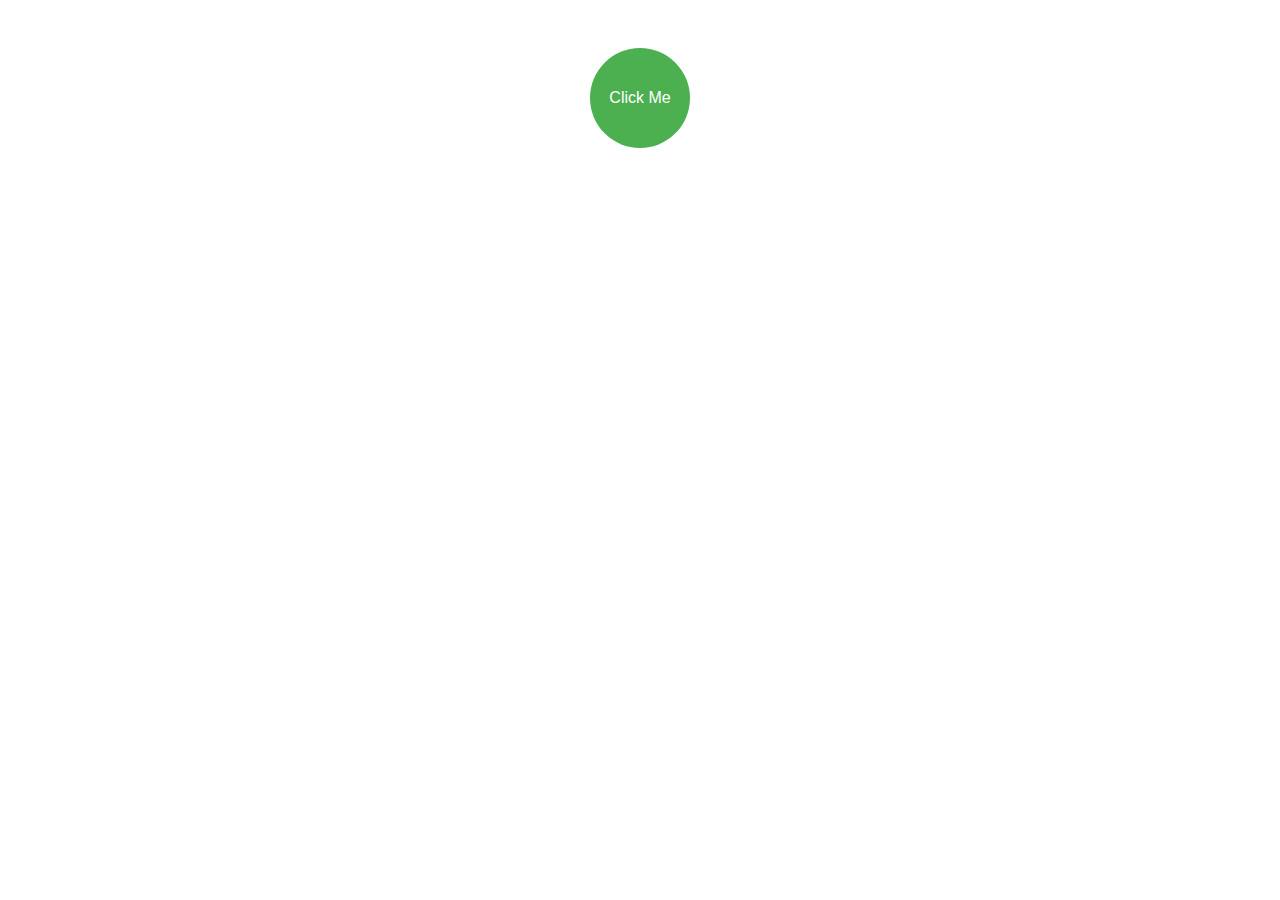
<file: demo.html>
<!DOCTYPE html>
<html lang="en">
<head>
  <meta charset="UTF-8">
  <title>Shape Changing Button</title>
  <style>
    body {
      font-family: Arial, sans-serif;
      padding: 40px;
      text-align: center;
    }

    #myButton {
      width: 100px;
      height: 100px;
      border-radius: 50%; /* Makes it circular */
      background-color: #4CAF50;
      color: white;
      font-size: 16px;
      border: none;
      cursor: pointer;
      transition: all 0.3s ease;
    }

    #myButton.square {
      width: 120px;
      height: 50px;
      border-radius: 10px; /* Rounded corners, but no longer a circle */
    }

    #message {
      margin-top: 20px;
      font-size: 18px;
      color: #333;
    }
  </style>
</head>
<body>

  <button id="myButton">Click Me</button>
  <div id="message"></div>

  <script>
    const button = document.getElementById('myButton');
    const message = document.getElementById('message');

    button.addEventListener('click', () => {
      button.classList.add('square');
      message.textContent = "Button was clicked";
    });
  </script>

</body>
</html>
</file>
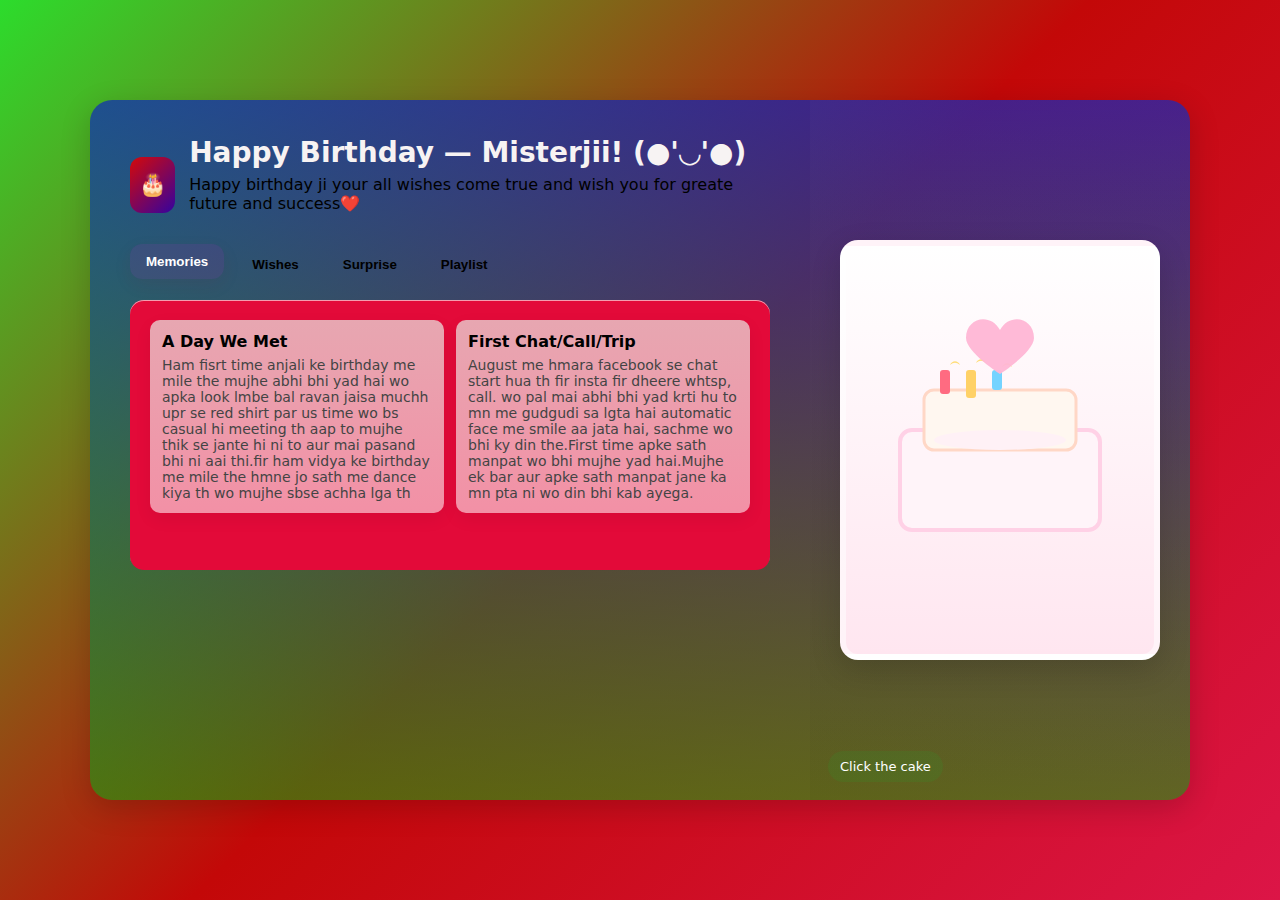
<file: work1.html>
<!DOCTYPE html>
<html lang="en">
  <head>
    <meta charset="utf-8" />
    <meta name="viewport" content="width=device-width,initial-scale=1" />
    <title>Happy Birthday — Misterjii</title>
    <style>
      :root {
        --bg1: linear-gradient(135deg, #2cdc2c 0%, #c30808 50%, #dc1547 100%);
        --card-bg: rgba(91, 240, 80, 0.85);
        --accent: #d87895;
        --muted: #ce1111;
        --glass: rgba(26, 180, 46, 0.12);
      }
      * {
        box-sizing: border-box;
      }
      html,
      body {
        height: 100%;
        margin: 0;
        font-family: Inter, ui-sans-serif, system-ui, Segoe UI, Roboto,
          "Helvetica Neue", Arial;
      }

      body {
        background: var(--bg1);
        overflow-x: hidden;
        -webkit-font-smoothing: antialiased;
        -moz-osx-font-smoothing: grayscale;
        padding: 30px;
        display: flex;
        align-items: center;
        justify-content: center;
      }

      .stage {
        width: min(1100px, 96vw);
        height: min(700px, 86vh);
        background: linear-gradient(
          180deg,
          rgba(13, 36, 187, 0.7),
          rgba(5, 173, 16, 0.55)
        );
        border-radius: 22px;
        box-shadow: 0 8px 30px rgba(0, 0, 0, 0.18);
        overflow: hidden;
        position: relative;
        display: grid;
        grid-template-columns: 1fr 380px;
      }

      /* Right side image */
      .side-image {
        padding: 28px;
        display: flex;
        align-items: center;
        justify-content: center;
        background: linear-gradient(
          180deg,
          rgba(255, 255, 255, 0.02),
          rgba(0, 0, 0, 0.03)
        );
        position: relative;
      }
      .side-image .photo {
        width: 320px;
        height: 420px;
        border-radius: 18px;
        overflow: hidden;
        box-shadow: 0 10px 30px rgba(0, 0, 0, 0.15);
        border: 6px solid rgba(255, 255, 255, 0.5);
        background: linear-gradient(180deg, #fff, #ffe6f0);
        display: flex;
        align-items: center;
        justify-content: center;
      }
      .side-image .photo img {
        max-width: 100%;
        height: auto;
        display: block;
      }
      .side-image .caption {
        position: absolute;
        left: 18px;
        bottom: 18px;
        background: var(--glass);
        padding: 8px 12px;
        border-radius: 999px;
        font-size: 13px;
        color: #fff;
      }

      /* Main left area */
      .main {
        padding: 36px 40px;
        position: relative;
        overflow: hidden;
      }
      .brand {
        display: flex;
        align-items: center;
        gap: 14px;
        margin-bottom: 14px;
      }
      .logo {
        width: 56px;
        height: 56px;
        border-radius: 12px;
        background: linear-gradient(135deg, #d50909, #34039f);
        display: flex;
        align-items: center;
        justify-content: center;
        font-weight: 700;
        color: var(--accent);
        font-size: 22px;
      }
      h1 {
        margin: 0;
        font-size: 28px;
        color: #f7f3f3;
      }
      p.lead {
        margin: 6px 0 20px;
        color: (--muted: #c9f7c7);
      }

      /* Tabs */
      .tabs {
        display: flex;
        gap: 12px;
        margin-bottom: 18px;
      }
      .tab {
        background: transparent;
        border: none;
        padding: 10px 16px;
        border-radius: 12px;
        font-weight: 600;
        cursor: pointer;
        transition: all 0.22s;
        position: relative;
      }
      .tab:focus {
        outline: 2px solid rgba(66, 62, 63, 0.18);
      }
      .tab.active {
        background: rgba(192, 33, 189, 0.12);
        color: #fff;
        transform: translateY(-3px);
        box-shadow: 0 6px 18px rgba(135, 5, 44, 0.08);
      }

      .panel {
        background: #e30a39;
        backdrop-filter: blur(6px);
        padding: 20px;
        border-radius: 14px;
        min-height: 270px;
        box-shadow: inset 0 1px 0 rgba(255, 255, 255, 0.6);
      }

      /* Fun cards inside panels */
      .cards {
        display: grid;
        grid-template-columns: repeat(2, minmax(0, 1fr));
        gap: 12px;
      }
      .card {
        padding: 12px;
        border-radius: 10px;
        background: linear-gradient(
          180deg,
          rgba(233, 233, 228, 0.7),
          rgba(255, 255, 255, 0.55)
        );
        box-shadow: 0 6px 18px rgba(0, 0, 0, 0.06);
      }
      .card h3 {
        margin: 0 0 6px;
        font-size: 16px;
      }
      .card p {
        margin: 0;
        color: #444;
        font-size: 14px;
      }

      /* Balloons container — absolute behind content */
      .balloons {
        position: absolute;
        left: 0;
        top: 0;
        right: 0;
        bottom: 0;
        pointer-events: none;
        z-index: 1;
        overflow: hidden;
      }
      .balloon {
        position: absolute;
        bottom: -140px;
        width: 64px;
        height: 88px;
        border-radius: 50% 50% 50% 50%;
        transform-origin: center bottom;
        opacity: 0.95;
        display: flex;
        align-items: center;
        justify-content: center;
        font-weight: 700;
        color: #fff;
      }
      .balloon::after {
        content: "";
        position: absolute;
        left: 50%;
        transform: translateX(-50%);
        bottom: -40px;
        width: 2px;
        height: 36px;
        background: rgba(0, 0, 0, 0.08);
      }

      /* Colors for balloons */
      .b1 {
        background: linear-gradient(180deg, #ff7ab6, #bc0344);
      }
      .b2 {
        background: linear-gradient(180deg, #ffd07a, #ffb347);
      }
      .b3 {
        background: linear-gradient(180deg, #8bd3ff, #4aa6ff);
      }
      .b4 {
        background: linear-gradient(180deg, #c9f7c7, #6be06b);
      }
      .b5 {
        background: linear-gradient(180deg, #d6b3ff, #a06cff);
      }

      /* float animation */
      @keyframes floatUp {
        0% {
          transform: translateY(0) rotate(-6deg);
          opacity: 0;
        }
        10% {
          opacity: 1;
        }
        50% {
          transform: translateY(-60vh) rotate(6deg);
        }
        100% {
          transform: translateY(-140vh) rotate(-6deg);
          opacity: 0;
        }
      }

      /* generate variety */
      .balloon:nth-child(1) {
        left: 6%;
        animation: floatUp 11s linear infinite;
        animation-delay: 0s;
        transform: scale(0.9);
      }
      .balloon:nth-child(2) {
        left: 18%;
        animation: floatUp 13s linear infinite;
        animation-delay: 1.6s;
        transform: scale(1.02);
      }
      .balloon:nth-child(3) {
        left: 30%;
        animation: floatUp 10s linear infinite;
        animation-delay: 0.8s;
        transform: scale(0.82);
      }
      .balloon:nth-child(4) {
        left: 42%;
        animation: floatUp 14s linear infinite;
        animation-delay: 2.1s;
        transform: scale(1.08);
      }
      .balloon:nth-child(5) {
        left: 54%;
        animation: floatUp 12s linear infinite;
        animation-delay: 0.4s;
        transform: scale(0.95);
      }
      .balloon:nth-child(6) {
        left: 66%;
        animation: floatUp 15s linear infinite;
        animation-delay: 3.2s;
        transform: scale(1.12);
      }
      .balloon:nth-child(7) {
        left: 78%;
        animation: floatUp 9s linear infinite;
        animation-delay: 0.6s;
        transform: scale(0.87);
      }
      .balloon:nth-child(8) {
        left: 88%;
        animation: floatUp 13s linear infinite;
        animation-delay: 1.1s;
        transform: scale(1);
      }

      /* small flourish */
      .sparkles {
        position: absolute;
        right: 22px;
        top: 18px;
        z-index: 5;
        font-weight: 700;
        color: #fff;
      }

      /* Responsive */
      @media (max-width: 900px) {
        .stage {
          grid-template-columns: 1fr;
          height: auto;
        }
        .side-image {
          order: 2;
          padding: 18px;
        }
        .main {
          order: 1;
          padding: 22px;
        }
        .side-image .photo {
          width: 260px;
          height: 340px;
        }
        .panel {
          min-height: 220px;
        }
      }

      @media (max-width: 420px) {
        body {
          padding: 14px;
        }
        .logo {
          width: 46px;
          height: 46px;
        }
        h1 {
          font-size: 20px;
        }
        .tabs {
          flex-wrap: wrap;
        }
        .cards {
          grid-template-columns: 1fr;
        }
        .side-image .photo {
          width: 200px;
          height: 260px;
        }
      }
    </style>
  </head>
  <body>
    <div class="stage" role="main" aria-label="Birthday surprise webpage">
      <div class="main">
        <div class="brand">
          <div class="logo">🎂</div>
          <div>
            <h1>Happy Birthday — Misterjii! (●'◡'●)</h1>
            <p class="lead">Happy birthday ji your all wishes come true and wish you for greate future and success❤️</p>
          </div>
        </div>

        <div class="tabs" role="tablist" aria-label="Birthday sections">
          <button
            class="tab active"
            data-tab="1"
            role="tab"
            aria-selected="true"
          >
            Memories
          </button>
          <button class="tab" data-tab="2" role="tab">Wishes</button>
          <button class="tab" data-tab="3" role="tab">Surprise</button>
          <button class="tab" data-tab="4" role="tab">Playlist</button>
        </div>

        <div class="panel" id="panels">
          <div class="panel-content" data-panel="1">
            <div class="cards">
              <div class="card">
                <h3>A Day We Met</h3>
                <p>
                  Ham fisrt time anjali ke birthday me mile the mujhe abhi bhi
                  yad hai wo apka look lmbe bal ravan jaisa muchh upr se red
                  shirt par us time wo bs casual hi meeting th aap to mujhe thik
                  se jante hi ni to aur mai pasand bhi ni aai thi.fir ham vidya
                  ke birthday me mile the hmne jo sath me dance kiya th wo mujhe
                  sbse achha lga th
                </p>
              </div>
              <div class="card">
                <h3>First Chat/Call/Trip</h3>
                <p>
                  August me hmara facebook se chat start hua th fir insta fir
                  dheere whtsp, call. wo pal mai abhi bhi yad krti hu to mn me
                  gudgudi sa lgta hai automatic face me smile aa jata hai,
                  sachme wo bhi ky din the.First time apke sath manpat wo bhi
                  mujhe yad hai.Mujhe ek bar aur apke sath manpat jane ka mn pta
                  ni wo din bhi kab ayega.
                </p>
              </div>
            </div>
          </div>

          <div class="panel-content" data-panel="2" style="display: none">
            <div class="cards">
              <div class="card">
                <h3>My Wish</h3>
                <p>
                  Apke sath to meri bhut sari wishes hai, pta ni apko ky ky btau
                  par mn krta hai btane ka aise to aap sunte nhi ho hmesha bat
                  taal dete ho ya fir mjak me le lete ho, ignore krte ho.Lekin
                  ye chiz mai apko yaha ni btaungi aap mujhe puchna tb
                  btaungi.Hope so mere se jldi ye chize puchho.
                </p>
              </div>
              <div class="card">
                <h3>Promise</h3>
                <p>
                  Mai apke sath sat fero ke sath-sath sat vachano ka promise
                  krna chahti hu, par pta ni ham yaha tak phuch payengen ki nhi
                  itna effort kr payengen ya nhi roj shadi ke liye bat hote rhta
                  hai didi ka, smjh ni aata kisko ky bolu....🤝🤝
                </p>
              </div>
            </div>
          </div>

          <div class="panel-content" data-panel="3" style="display: none">
            <div class="cards">
              <div class="card">
                <h3>Gift</h3>
                <p>
                  gift to sbko acche lgte hai aur mere mind gift planning bhi
                  achha hota hai bs thoda financial issues ke vjh se mai apna
                  feeling apko express ni kr pati, sorry about that.Par fir bhi
                  maine kuch alg present apke liye ready kiya hai isko padh rhe
                  ho mtlb apko apki gifts mil hi gayi hongi.😍
                </p>
              </div>
              <div class="card">
                <h3>Plan</h3>
                <p>
                  Plan to apke sath bhut sari chizo ka bahar kahi sundar jagaho
                  par ghumne firne , entertainment ky nhi sochti hu. Mujhe bhut
                  mn krta hai apke sath ghumne ka par baat paise ka aa jata hai
                  isiliye khud ko shutdown krna pdhta hai.🙂
                </p>
              </div>
            </div>
          </div>

          <div class="panel-content" data-panel="4" style="display: none">
            <div class="card">
              <h3>Today's Playlist</h3>
              <p></p>
            </div>
          </div>
        </div>

        <div class="balloons" aria-hidden="true">
          <div class="balloon b1"></div>
          <div class="balloon b2"></div>
          <div class="balloon b3"></div>
          <div class="balloon b4"></div>
          <div class="balloon b5"></div>
          <div class="balloon b2"></div>
          <div class="balloon b3"></div>
          <div class="balloon b1"></div>
        </div>
      </div>

      <aside class="side-image" aria-label="Photo and surprise">
        <div class="photo" id="photo">
          <!-- Inline SVG cake as a clickable surprise (no external images) -->
          <svg
            width="240"
            height="320"
            viewBox="0 0 240 320"
            fill="none"
            xmlns="http://www.w3.org/2000/svg"
          >
            <rect
              x="20"
              y="140"
              width="200"
              height="100"
              rx="12"
              fill="#fff4f9"
              stroke="#ffd1e6"
              stroke-width="4"
            />
            <rect
              x="44"
              y="100"
              width="152"
              height="60"
              rx="10"
              fill="#fff7f0"
              stroke="#ffd7c6"
              stroke-width="3"
            />
            <g>
              <ellipse cx="120" cy="150" rx="66" ry="10" fill="#fff1f6" />
            </g>
            <!-- candles -->
            <g id="candles" transform="translate(60,80)">
              <rect x="0" y="0" width="10" height="24" rx="3" fill="#ff6b81" />
              <rect x="26" y="0" width="10" height="28" rx="3" fill="#ffd166" />
              <rect x="52" y="0" width="10" height="20" rx="3" fill="#74d3ff" />
            </g>
            <!-- flame shapes -->
            <g>
              <path
                d="M70 75 C72 70,78 70,80 75 C76 72,74 72,70 75Z"
                fill="#ffdd7a"
              />
              <path
                d="M96 73 C98 68,104 68,106 73 C102 70,100 70,96 73Z"
                fill="#ffdd7a"
              />
              <path
                d="M122 77 C124 72,130 72,132 77 C128 74,126 74,122 77Z"
                fill="#ffdd7a"
              />
            </g>
            <!-- heart -->
            <path
              d="M120 40 C110 22,86 28,86 48 C86 62,120 84,120 84 C120 84,154 62,154 48 C154 28,130 22,120 40Z"
              fill="#ffb6d5"
              opacity="0.95"
            />
          </svg>
        </div>
        <div class="caption">Click the cake</div>
      </aside>
    </div>
     <!-- Put this just before </body> -->
<!-- Background Music -->
<audio id="bg-music" loop>
  <source src="WhatsApp Audio 2025-09-30 at 00.24.23_118e95de.mp3" type="audio/mpeg">
</audio>

<script>
  // Tabs logic (same as before)
  const tabs = document.querySelectorAll(".tab");
  const panels = document.querySelectorAll(".panel-content");
  tabs.forEach((t) =>
    t.addEventListener("click", () => {
      tabs.forEach((x) => {
        x.classList.remove("active");
        x.setAttribute("aria-selected", "false");
      });
      t.classList.add("active");
      t.setAttribute("aria-selected", "true");
      const id = t.dataset.tab;
      panels.forEach((p) => {
        p.style.display = p.dataset.panel === id ? "block" : "none";
      });
    })
  );

  // small interactive surprise when clicking the cake
  const photo = document.getElementById("photo");
  const music = document.getElementById("bg-music");

  photo.style.cursor = "pointer";
  photo.addEventListener("click", () => {
    // play music on cake click
    music.play();

    // popup modal with slider
    const message = document.createElement("div");
    message.style.position = "fixed";
    message.style.inset = "0";
    message.style.display = "flex";
    message.style.alignItems = "center";
    message.style.justifyContent = "center";
    message.style.zIndex = 9999;

    const card = document.createElement("div");
    card.style.padding = "22px";
    card.style.borderRadius = "16px";
    card.style.boxShadow = "0 10px 40px rgba(0,0,0,0.3)";
    card.style.background = "linear-gradient(180deg,#fff, #fff0f6)";
    card.style.textAlign = "center";
    card.style.maxWidth = "88vw";

    // 🔹 Slideshow HTML
    card.innerHTML = `
   <div class="slider" style="position:relative; width:240px; height:320px; margin:0 auto; border-radius:16px; overflow:hidden; box-shadow:0 6px 20px rgba(0,0,0,0.25);">
    <img src="mithu.jpg" class="slide" style="width:100%; height:100%; object-fit:cover; position:absolute; top:0; left:0; opacity:1; transition:opacity 1s;">
    <img src="mithu1.jpg" class="slide" style="width:100%; height:100%; object-fit:cover; position:absolute; top:0; left:0; opacity:0; transition:opacity 1s;">
    <img src="mithu2.jpg" class="slide" style="width:100%; height:100%; object-fit:fill; position:absolute; top:0; left:0; opacity:0; transition:opacity 1s;">
  </div>
      <button id="closeBtn" style="margin-top:12px;padding:8px 14px;border-radius:10px;border:none;background:#ff5a8b;color:#fff;font-weight:700;cursor:pointer">
        Close
      </button>
    `;

    message.appendChild(card);
    document.body.appendChild(message);

    // Start slideshow
    const slides = card.querySelectorAll(".slide");
    let index = 0;
    setInterval(() => {
      slides.forEach((s, i) => {
        s.style.opacity = i === index ? "1" : "0";
      });
      index = (index + 1) % slides.length;
    }, 2500); // change every 2.5s

    // Close button event → stop music + remove popup
    document.getElementById("closeBtn").addEventListener("click", () => {
      music.pause();
      music.currentTime = 0; // reset
      message.remove();
    });

    // little confetti sprinkles
    createConfetti();
  });

  function createConfetti() {
    const n = 32;
    for (let i = 0; i < n; i++) {
      const el = document.createElement("div");
      el.style.position = "fixed";
      el.style.width = "10px";
      el.style.height = "6px";
      el.style.left = 50 + (Math.random() - 0.5) * 60 + "%";
      el.style.top = 40 + Math.random() * 10 + "%";
      el.style.background = [
        "#ff7ab6", "#ffd166", "#74d3ff", "#6be06b", "#a06cff"
      ][Math.floor(Math.random() * 5)];
      el.style.transform = "rotate(" + Math.random() * 360 + "deg)";
      el.style.borderRadius = "2px";
      el.style.zIndex = 10000;
      el.style.opacity = 1;
      el.style.transition =
        "transform 1.4s linear,opacity 1.4s linear, top 1.4s linear, left 1.4s linear";
      document.body.appendChild(el);
      requestAnimationFrame(() => {
        el.style.top = 110 + Math.random() * 20 + "%";
        el.style.left = Math.random() * 100 + "%";
        el.style.opacity = 0;
      });
      setTimeout(() => el.remove(), 1600);
    }
  }
</script>
  </body>
</html>
</file>
